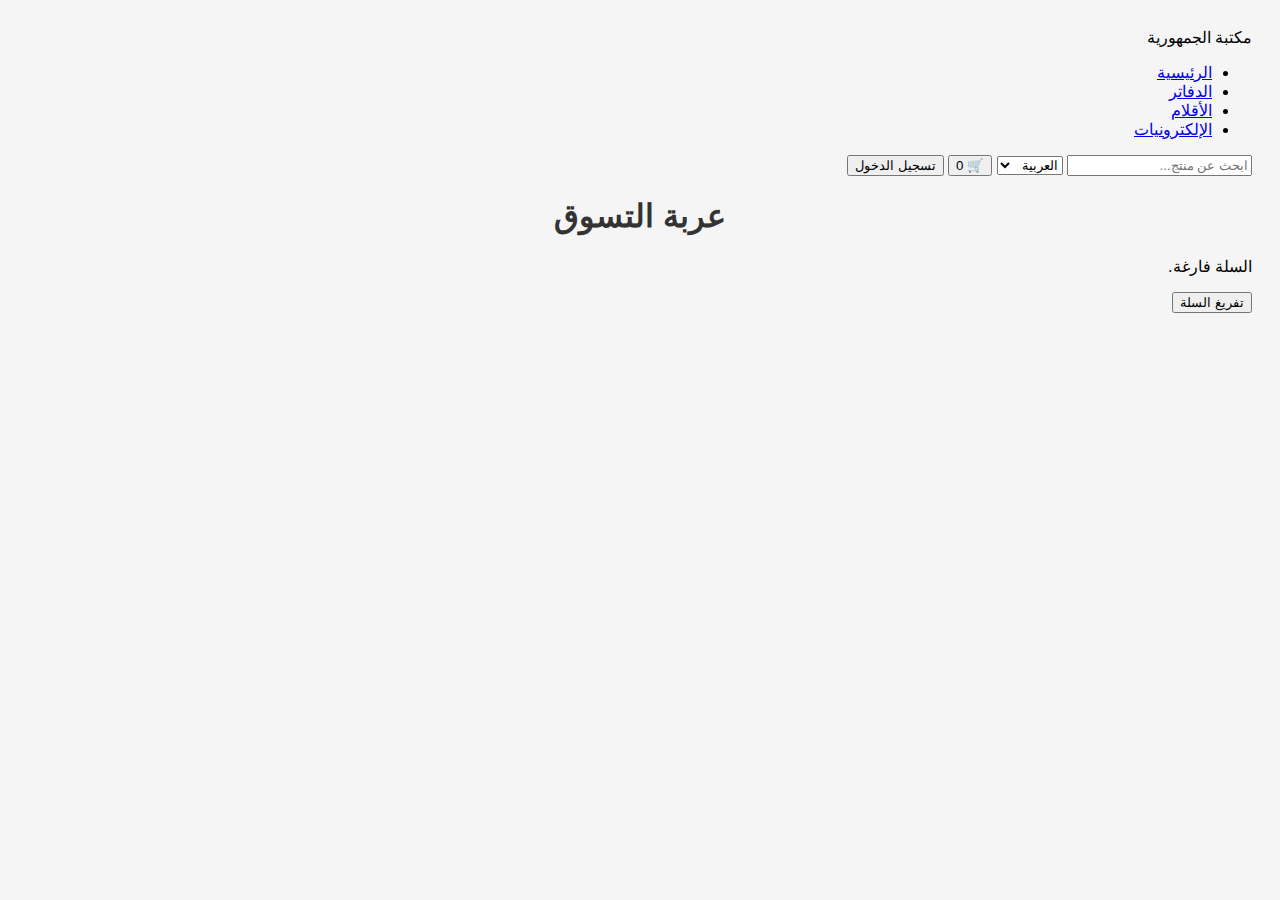
<file: cart.html>
<!DOCTYPE html>
<html lang="ar" dir="rtl">
<head>
  <meta charset="UTF-8" />
  <meta name="viewport" content="width=device-width, initial-scale=1" />
  <title>عربة التسوق - مكتبة ومصور الجمهورية</title>
  <link rel="stylesheet" href="styles.css" />
</head>
<body>

  <nav class="navbar">
    <div class="logo">مكتبة الجمهورية</div>

    <ul class="nav-links">
      <li><a href="index.html">الرئيسية</a></li>
      <li><a href="notebooks.html">الدفاتر</a></li>
      <li><a href="pens.html">الأقلام</a></li>
      <li><a href="electronics.html">الإلكترونيات</a></li>
    </ul>

    <div class="search-language-cart-login">
      <input type="text" id="search-input" placeholder="ابحث عن منتج..." />
      <select id="language-select" aria-label="اختيار اللغة">
        <option value="ar" selected>العربية</option>
        <option value="en">English</option>
      </select>
      <button id="cart-button">🛒 <span id="cart-count">0</span></button>
      <button id="login-button">تسجيل الدخول</button>
    </div>
  </nav>

  <main>
    <h1>عربة التسوق</h1>

    <div id="cart-items"></div>

    <button id="clear-cart">تفريغ السلة</button>
  </main>

  <script src="script.js"></script>
  <script>
    function renderCart() {
      const container = document.getElementById('cart-items');
      if (cart.length === 0) {
        container.innerHTML = '<p>السلة فارغة.</p>';
        return;
      }

      container.innerHTML = '';
      cart.forEach((item, index) => {
        const div = document.createElement('div');
        div.classList.add('cart-item');
        div.innerHTML = `
          <span>${item.name} - $${item.price}</span>
          <button onclick="removeFromCart(${index})">حذف</button>
        `;
        container.appendChild(div);
      });
    }

    function removeFromCart(index) {
      cart.splice(index, 1);
      localStorage.setItem('cart', JSON.stringify(cart));
      updateCartCount();
      renderCart();
    }

    document.getElementById('clear-cart').addEventListener('click', () => {
      if (confirm('هل أنت متأكد من تفريغ السلة؟')) {
        cart = [];
        localStorage.setItem('cart', JSON.stringify(cart));
        updateCartCount();
        renderCart();
      }
    });

    renderCart();
  </script>

</body>
</html>
</file>
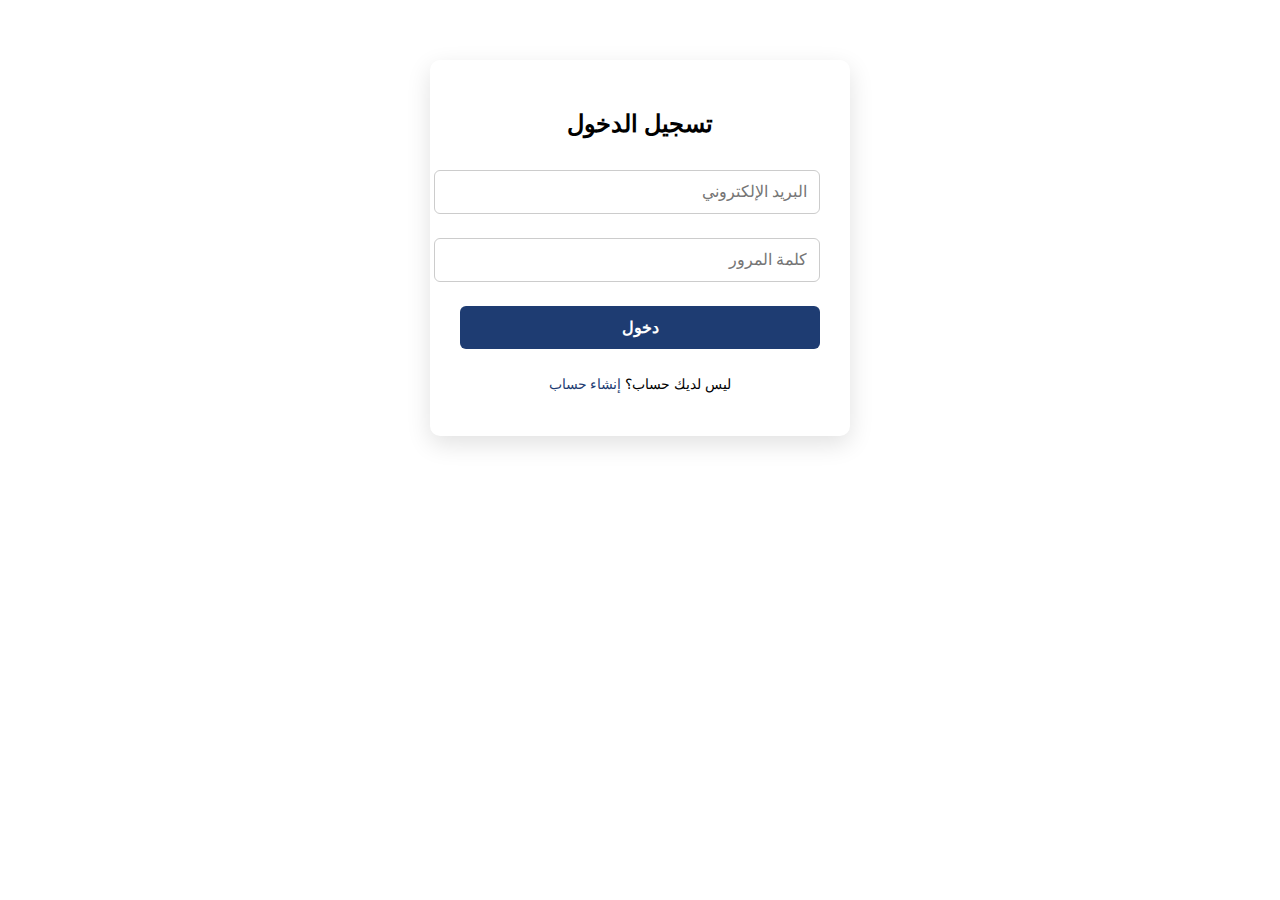
<file: login.html>
<!DOCTYPE html>
<html lang="ar" dir="rtl">
<head>
  <meta charset="UTF-8" />
  <meta name="viewport" content="width=device-width, initial-scale=1" />
  <title>تسجيل الدخول - مكتبة الجمهورية</title>
  <style>
    body { font-family: Arial, sans-serif; background: #fff; direction: rtl; }
    .container {
      max-width: 360px;
      margin: 60px auto;
      padding: 30px;
      border-radius: 10px;
      box-shadow: 0 8px 24px rgba(0,0,0,0.12);
      background: white;
      text-align: center;
    }
    input, button {
      width: 100%;
      padding: 12px;
      margin: 12px 0;
      border-radius: 6px;
      border: 1px solid #ccc;
      font-size: 1rem;
    }
    button {
      background-color: #1E3C72;
      color: white;
      border: none;
      cursor: pointer;
      font-weight: 600;
    }
    button:hover {
      background-color: #16355c;
    }
    .link {
      margin-top: 15px;
      font-size: 0.9rem;
    }
    .link a {
      color: #1E3C72;
      text-decoration: none;
    }
    .link a:hover {
      text-decoration: underline;
    }
    .error, .success {
      margin: 12px 0;
      font-weight: 600;
    }
    .error { color: red; }
    .success { color: green; }
  </style>
</head>
<body>

  <div class="container">
    <h2>تسجيل الدخول</h2>

    <input type="email" id="email" placeholder="البريد الإلكتروني" required />
    <input type="password" id="password" placeholder="كلمة المرور" required />
    <button id="login-btn">دخول</button>

    <div class="error" id="error-msg"></div>
    <div class="success" id="success-msg"></div>

    <p class="link">ليس لديك حساب؟ <a href="register.html">إنشاء حساب</a></p>
  </div>

  <!-- Netlify Identity Widget -->
  <script src="https://identity.netlify.com/v1/netlify-identity-widget.js"></script>
  <script>
    const identity = netlifyIdentity;

    // استدعاء Netlify Identity
    identity.init();

    const loginBtn = document.getElementById('login-btn');
    const errorMsg = document.getElementById('error-msg');
    const successMsg = document.getElementById('success-msg');

    loginBtn.addEventListener('click', () => {
      const email = document.getElementById('email').value.trim();
      const password = document.getElementById('password').value;

      errorMsg.textContent = '';
      successMsg.textContent = '';

      if (!email || !password) {
        errorMsg.textContent = 'يرجى إدخال البريد الإلكتروني وكلمة المرور.';
        return;
      }

      identity.login(email, password)
        .then(user => {
          successMsg.textContent = `مرحباً ${user.user_metadata.full_name || user.email}! تم تسجيل الدخول بنجاح.`;
          // بعد تسجيل الدخول يمكنك تحويل المستخدم مثلاً للصفحة الرئيسية:
          setTimeout(() => {
            window.location.href = 'index.html';
          }, 1500);
        })
        .catch(err => {
          errorMsg.textContent = 'حدث خطأ في تسجيل الدخول: ' + err.message;
        });
    });
  </script>
</body>
</html>
</file>
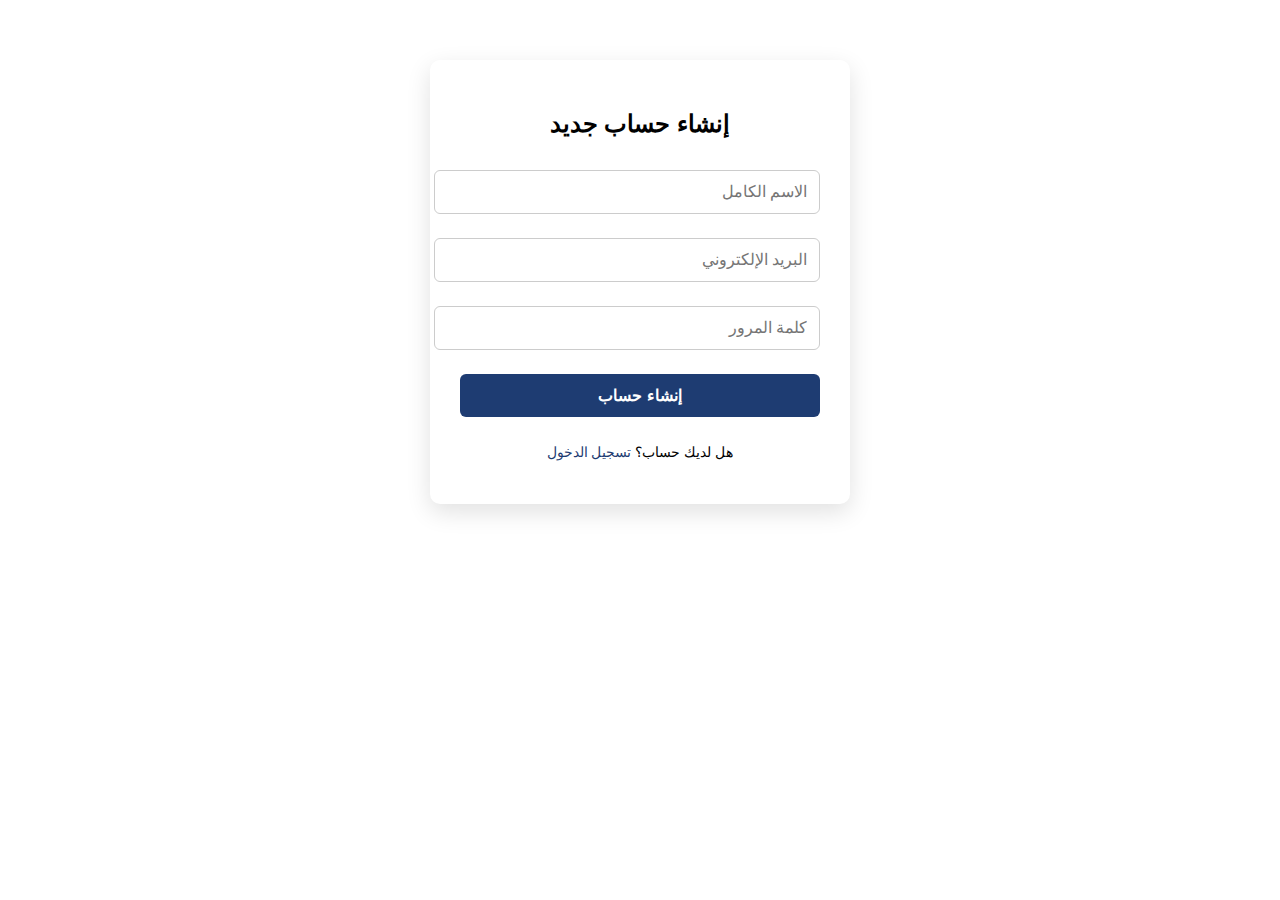
<file: register.html>
<!DOCTYPE html>
<html lang="ar" dir="rtl">
<head>
  <meta charset="UTF-8" />
  <meta name="viewport" content="width=device-width, initial-scale=1" />
  <title>إنشاء حساب - مكتبة الجمهورية</title>
  <style>
    body { font-family: Arial, sans-serif; background: #fff; direction: rtl; }
    .container {
      max-width: 360px;
      margin: 60px auto;
      padding: 30px;
      border-radius: 10px;
      box-shadow: 0 8px 24px rgba(0,0,0,0.12);
      background: white;
      text-align: center;
    }
    input, button {
      width: 100%;
      padding: 12px;
      margin: 12px 0;
      border-radius: 6px;
      border: 1px solid #ccc;
      font-size: 1rem;
    }
    button {
      background-color: #1E3C72;
      color: white;
      border: none;
      cursor: pointer;
      font-weight: 600;
    }
    button:hover {
      background-color: #16355c;
    }
    .link {
      margin-top: 15px;
      font-size: 0.9rem;
    }
    .link a {
      color: #1E3C72;
      text-decoration: none;
    }
    .link a:hover {
      text-decoration: underline;
    }
    .error, .success {
      margin: 12px 0;
      font-weight: 600;
    }
    .error { color: red; }
    .success { color: green; }
  </style>
</head>
<body>

  <div class="container">
    <h2>إنشاء حساب جديد</h2>

    <input type="text" id="name" placeholder="الاسم الكامل" required />
    <input type="email" id="email" placeholder="البريد الإلكتروني" required />
    <input type="password" id="password" placeholder="كلمة المرور" required />
    <button id="register-btn">إنشاء حساب</button>

    <div class="error" id="error-msg"></div>
    <div class="success" id="success-msg"></div>

    <p class="link">هل لديك حساب؟ <a href="login.html">تسجيل الدخول</a></p>
  </div>

  <!-- Netlify Identity Widget -->
  <script src="https://identity.netlify.com/v1/netlify-identity-widget.js"></script>
  <script>
    const identity = netlifyIdentity;
    identity.init();

    const registerBtn = document.getElementById('register-btn');
    const errorMsg = document.getElementById('error-msg');
    const successMsg = document.getElementById('success-msg');

    registerBtn.addEventListener('click', () => {
      const name = document.getElementById('name').value.trim();
      const email = document.getElementById('email').value.trim();
      const password = document.getElementById('password').value;

      errorMsg.textContent = '';
      successMsg.textContent = '';

      if (!name || !email || !password) {
        errorMsg.textContent = 'يرجى ملء جميع الحقول.';
        return;
      }

      identity.signup(email, password, { full_name: name })
        .then(() => {
          successMsg.textContent = 'تم إنشاء الحساب! تحقق من بريدك الإلكتروني لتأكيد الحساب.';
          // يمكن تحويل المستخدم إلى صفحة تسجيل الدخول بعد ثواني:
          setTimeout(() => {
            window.location.href = 'login.html';
          }, 3000);
        })
        .catch(err => {
          errorMsg.textContent = 'حدث خطأ في إنشاء الحساب: ' + err.message;
        });
    });
  </script>
</body>
</html>
</file>
<file: styles.css>
body {
  font-family: Arial, sans-serif;
  padding: 20px;
  background-color: #f5f5f5;
  direction: rtl;
}

h1 {
  text-align: center;
  color: #333;
}

.product {
  border: 1px solid #ccc;
  border-radius: 10px;
  padding: 10px;
  margin: 10px auto;
  background: #fff;
  width: 90%;
  max-width: 400px;
  text-align: center;
}

.product img {
  max-width: 100%;
  border-radius: 8px;
}

.product-name {
  font-weight: bold;
  margin: 10px 0;
}

.price {
  color: green;
  font-size: 18px;
}

.add-button, .send-button {
  margin-top: 10px;
  display: inline-block;
  padding: 10px 15px;
  background-color: #007bff;
  color: white;
  border-radius: 5px;
  text-decoration: none;
  cursor: pointer;
}

.send-button {
  background-color: #25D366;
  position: fixed;
  top: 20px;
  right: 20px; /* غيرها إلى left: 20px; إذا تريدها على اليسار */
  margin: 0;
}
</file>
